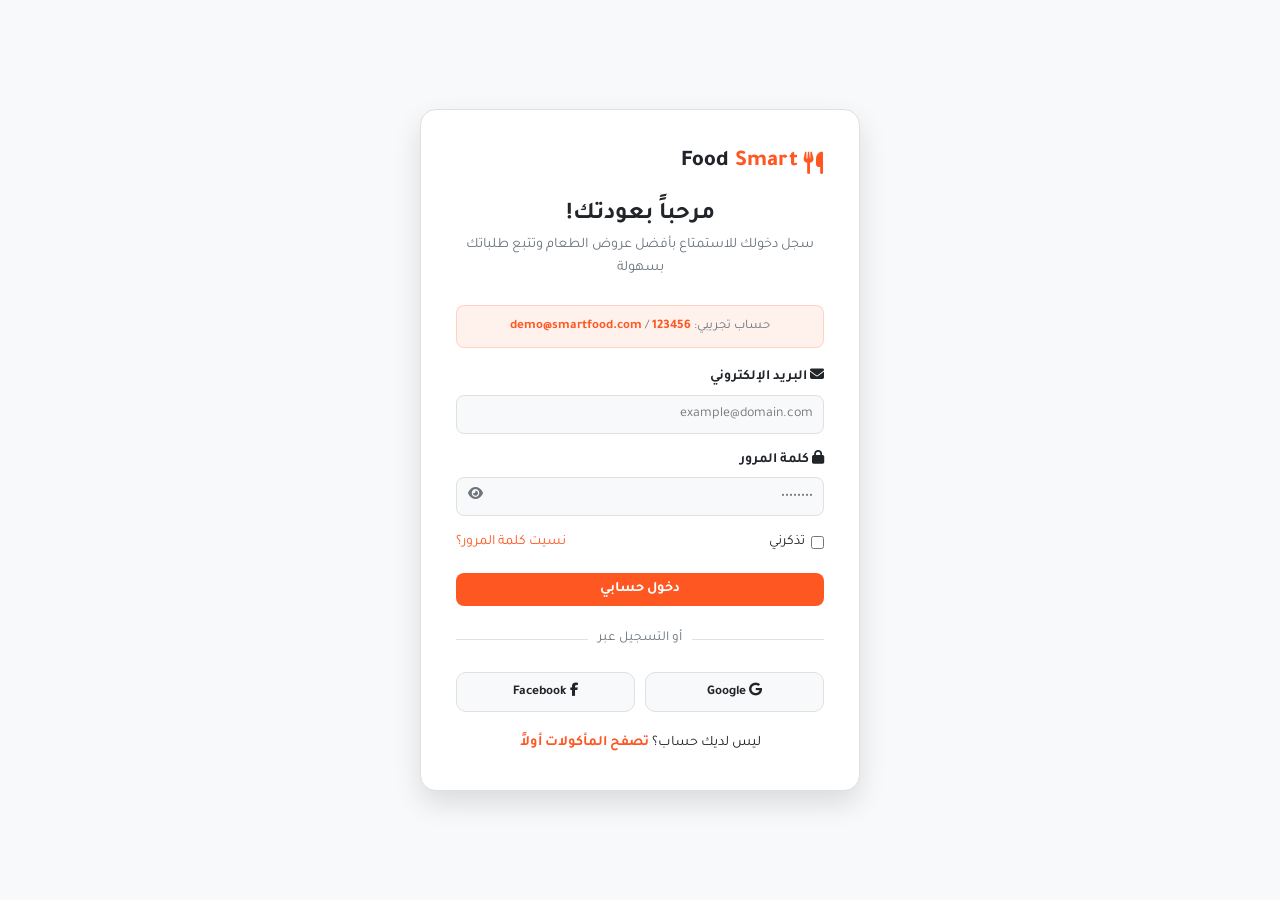
<file: sign-in.html>
<!DOCTYPE html>
<html lang="ar" dir="rtl">
<head>
    <meta charset="UTF-8">
    <meta name="viewport" content="width=device-width, initial-scale=1.0">
    <title>تسجيل الدخول | Smart Food</title>
    <!-- Google Fonts -->
    <link rel="preconnect" href="https://fonts.googleapis.com">
    <link rel="preconnect" href="https://fonts.gstatic.com" crossorigin>
    <link href="https://fonts.googleapis.com/css2?family=Tajawal:wght@400;500;700;800&display=swap" rel="stylesheet">
    <!-- FontAwesome Icons -->
    <link rel="stylesheet" href="https://cdnjs.cloudflare.com/ajax/libs/font-awesome/6.4.0/css/all.min.css">
    <link rel="stylesheet" href="style.css">
</head>
<body class="light-theme auth-page">

    <div class="auth-container">
        <div class="auth-card">
            <div class="auth-header">
                <a href="index.html" class="logo">
                    <i class="fa-solid fa-utensils"></i> Smart<span>Food</span>
                </a>
                <h2>مرحباً بعودتك!</h2>
                <p>سجل دخولك للاستمتاع بأفضل عروض الطعام وتتبع طلباتك بسهولة</p>
            </div>

            <div class="demo-hint">
                حساب تجريبي: <strong>demo@smartfood.com</strong> / <strong>123456</strong>
            </div>

            <form id="login-form" class="auth-form" novalidate>
                <div class="form-group">
                    <label for="email"><i class="fa-solid fa-envelope"></i> البريد الإلكتروني</label>
                    <input type="email" id="email" placeholder="example@domain.com" required>
                    <span class="error-msg" id="email-error"></span>
                </div>

                <div class="form-group">
                    <label for="password"><i class="fa-solid fa-lock"></i> كلمة المرور</label>
                    <div class="password-input">
                        <input type="password" id="password" placeholder="••••••••" required>
                        <button type="button" id="toggle-password" class="eye-btn">
                            <i class="fa-solid fa-eye"></i>
                        </button>
                    </div>
                    <span class="error-msg" id="password-error"></span>
                </div>

                <div class="form-options">
                    <label class="checkbox-label">
                        <input type="checkbox" id="remember-me">
                        <span>تذكرني</span>
                    </label>
                    <a href="#" class="forgot-link">نسيت كلمة المرور؟</a>
                </div>

                <button type="submit" class="btn btn-primary btn-block">دخول حسابي</button>
            </form>

            <div class="divider"><span>أو التسجيل عبر</span></div>

            <div class="social-auth">
                <button class="social-btn google"><i class="fa-brands fa-google"></i> Google</button>
                <button class="social-btn facebook"><i class="fa-brands fa-facebook-f"></i> Facebook</button>
            </div>

            <p class="auth-footer">ليس لديك حساب؟ <a href="index.html#menu">تصفح المأكولات أولاً</a></p>
        </div>
    </div>

    <div id="toast" class="toast"></div>

    <script src="script.js"></script>
</body>
</html>
</file>
<file: style.css>
/* ==========================================
   SMART FOOD EXPERIENCE - UNIFIED STYLES
   ========================================== */

:root {
    --primary: #ff5722;
    --primary-hover: #e64a19;
    --primary-color: #ff5722;
    --secondary: #2196f3;
    --accent: #ff9800;
    --accent-hover: #f57c00;
    --secondary-color: #2e7d32;
    --bg-main: #f8f9fa;
    --bg-card: #ffffff;
    --text-main: #212529;
    --text-color: #212529;
    --text-muted: #6c757d;
    --border-color: #e0e0e0;
    --modal-bg: rgba(0, 0, 0, 0.6);
    --shadow-sm: 0 4px 12px rgba(0, 0, 0, 0.05);
    --shadow-lg: 0 12px 28px rgba(0, 0, 0, 0.12);
    --radius: 16px;
    --transition: all 0.3s cubic-bezier(0.4, 0, 0.2, 1);
}

.dark-theme {
    --bg-main: #121212;
    --bg-card: #1e1e1e;
    --text-main: #f1f1f1;
    --text-color: #f1f1f1;
    --text-muted: #aaa;
    --border-color: #333;
    --shadow-sm: 0 4px 12px rgba(0, 0, 0, 0.3);
    --shadow-lg: 0 12px 28px rgba(0, 0, 0, 0.5);
}

* {
    box-sizing: border-box;
    margin: 0;
    padding: 0;
    font-family: "Tajawal", sans-serif;
}

html {
    scroll-behavior: smooth;
}

body {
    background-color: var(--bg-main);
    color: var(--text-color);
    transition: background-color 0.3s, color 0.3s;
    line-height: 1.6;
}

.container {
    width: 92%;
    max-width: 1300px;
    margin: 0 auto;
}

/* Header & Navigation */
.header {
    background: var(--bg-card);
    border-bottom: 1px solid var(--border-color);
    padding: 15px 0;
    position: sticky;
    top: 0;
    z-index: 1000;
}

.nav-container {
    display: flex;
    justify-content: space-between;
    align-items: center;
    gap: 12px;
}

.logo {
    font-size: 1.4rem;
    font-weight: 800;
    color: var(--primary-color);
    text-decoration: none;
    display: flex;
    align-items: center;
    gap: 6px;
    white-space: nowrap;
}

.logo span {
    color: var(--text-color);
}

.navbar {
    display: flex;
    gap: 20px;
}

.navbar a {
    text-decoration: none;
    color: var(--text-color);
    font-weight: 500;
    transition: 0.2s;
}

.navbar a:hover,
.navbar a.active {
    color: var(--primary-color);
}

.header-actions {
    display: flex;
    align-items: center;
    gap: 10px;
}

/* Hamburger Menu */
.menu-toggle {
    display: none;
    background: var(--bg-main);
    color: var(--text-color);
    border: 1px solid var(--border-color);
    width: 40px;
    height: 40px;
    border-radius: 8px;
    cursor: pointer;
    align-items: center;
    justify-content: center;
    font-size: 18px;
    flex-shrink: 0;
}

.mobile-nav {
    display: none;
    position: fixed;
    top: 0;
    right: -280px;
    width: 280px;
    height: 100%;
    background: var(--bg-card);
    box-shadow: var(--shadow-lg);
    z-index: 3000;
    padding: 70px 24px 24px;
    transition: right 0.35s ease;
    flex-direction: column;
    gap: 8px;
}

.mobile-nav.open {
    right: 0;
}

.mobile-nav a {
    text-decoration: none;
    color: var(--text-color);
    font-weight: 600;
    font-size: 1.05rem;
    padding: 12px 16px;
    border-radius: 10px;
    transition: var(--transition);
}

.mobile-nav a:hover,
.mobile-nav a.active {
    background: rgba(255, 87, 34, 0.1);
    color: var(--primary-color);
}

.mobile-nav-overlay {
    display: none;
    position: fixed;
    top: 0;
    left: 0;
    width: 100%;
    height: 100%;
    background: var(--modal-bg);
    z-index: 2900;
    opacity: 0;
    visibility: hidden;
    transition: var(--transition);
}

.mobile-nav-overlay.active {
    opacity: 1;
    visibility: visible;
}

/* Buttons */
.btn {
    padding: 8px 16px;
    border-radius: 8px;
    border: none;
    cursor: pointer;
    font-weight: 600;
    display: inline-flex;
    align-items: center;
    gap: 8px;
    transition: 0.2s ease-in-out;
    text-decoration: none;
    font-size: 0.9rem;
}

.btn-sm {
    padding: 5px 12px;
    font-size: 13px;
}

.btn-primary {
    background-color: var(--primary-color);
    color: #fff;
}

.btn-primary:hover {
    background-color: var(--primary-hover);
}

.btn-accent {
    background-color: var(--accent);
    color: #fff;
}

.btn-accent:hover {
    background-color: var(--accent-hover);
}

.btn-secondary {
    background: var(--bg-main);
    color: var(--text-color);
    border: 1px solid var(--border-color);
}

.btn-secondary:hover {
    background: var(--border-color);
}

.btn-outline {
    border: 2px solid var(--primary-color);
    background: transparent;
    color: var(--primary-color);
}

.btn-outline:hover {
    background-color: var(--primary-color);
    color: #fff;
}

.btn-block {
    width: 100%;
    justify-content: center;
}

.icon-btn {
    background: var(--bg-main);
    color: var(--text-color);
    border: 1px solid var(--border-color);
    width: 40px;
    height: 40px;
    border-radius: 50%;
    cursor: pointer;
    display: flex;
    align-items: center;
    justify-content: center;
    font-size: 16px;
    flex-shrink: 0;
}

.badge {
    position: absolute;
    top: -5px;
    right: -5px;
    background: var(--primary-color);
    color: #fff;
    font-size: 11px;
    padding: 2px 6px;
    border-radius: 50%;
}

.cart-wrapper {
    position: relative;
}

.food-actions {
    display: flex;
    gap: 5px;
}

/* Hero Section */
.hero {
    padding: 40px 0;
}

.hero-container {
    display: flex;
    align-items: center;
    justify-content: space-between;
    gap: 40px;
}

.hero-content {
    flex: 1;
}

.hero-content .tag {
    background: rgba(255, 87, 34, 0.1);
    color: var(--primary-color);
    padding: 6px 12px;
    border-radius: 20px;
    font-size: 14px;
    font-weight: 700;
    display: inline-block;
    margin-bottom: 15px;
}

.hero-content h1 {
    font-size: 36px;
    margin-bottom: 20px;
    line-height: 1.2;
}

.hero-content p {
    color: var(--text-muted);
    font-size: 16px;
    margin-bottom: 25px;
}

.hero-image {
    flex: 1;
    text-align: center;
}

.hero-image img {
    width: 100%;
    max-width: 420px;
    border-radius: 20px;
    box-shadow: 0 15px 30px rgba(0, 0, 0, 0.1);
}

/* Sections */
section {
    padding: 40px 0;
}

.section-title {
    text-align: center;
    margin-bottom: 30px;
}

.section-title h2 {
    font-size: 28px;
    margin-bottom: 8px;
}

.section-title h2 span {
    color: var(--primary-color);
}

.section-title p {
    color: var(--text-muted);
    font-size: 14px;
}

/* Categories */
.category-grid {
    display: grid;
    grid-template-columns: repeat(5, 1fr);
    gap: 12px;
}

.category-card {
    background: var(--bg-card);
    border: 1px solid var(--border-color);
    padding: 14px 10px;
    border-radius: 12px;
    text-align: center;
    cursor: pointer;
    transition: 0.2s;
}

.category-card:hover,
.category-card.active {
    border-color: var(--primary-color);
    transform: translateY(-3px);
    background: rgba(255, 87, 34, 0.05);
}

.category-card i {
    font-size: 22px;
    color: var(--primary-color);
    margin-bottom: 6px;
}

.category-card span {
    display: block;
    font-weight: 700;
    font-size: 13px;
}

/* Food Grid */
.food-grid {
    display: grid;
    grid-template-columns: repeat(4, 1fr);
    gap: 20px;
}

.food-card {
    background: var(--bg-card);
    border: 1px solid var(--border-color);
    border-radius: 14px;
    overflow: hidden;
    transition: 0.2s;
    position: relative;
}

.food-card:hover {
    transform: translateY(-5px);
    box-shadow: 0 12px 25px rgba(0, 0, 0, 0.08);
}

.delete-card-btn {
    position: absolute;
    top: 10px;
    left: 10px;
    background: rgba(220, 53, 69, 0.85);
    color: #fff;
    border: none;
    width: 32px;
    height: 32px;
    border-radius: 50%;
    cursor: pointer;
    display: flex;
    align-items: center;
    justify-content: center;
    font-size: 14px;
    z-index: 10;
    transition: 0.2s;
    box-shadow: 0 2px 6px rgba(0, 0, 0, 0.2);
}

.delete-card-btn:hover {
    background: #dc3545;
    transform: scale(1.1);
}

.food-img {
    width: 100%;
    height: 180px;
    object-fit: cover;
}

.food-details {
    padding: 16px;
}

.food-details h3 {
    font-size: 17px;
    margin-bottom: 6px;
}

.food-details p {
    color: var(--text-muted);
    font-size: 13px;
    margin-bottom: 12px;
    height: 38px;
    overflow: hidden;
}

.food-footer {
    display: flex;
    justify-content: space-between;
    align-items: center;
}

.food-price {
    font-weight: 800;
    color: var(--primary-color);
    font-size: 17px;
}

/* Footer */
.footer {
    background: var(--bg-card);
    border-top: 1px solid var(--border-color);
    padding: 40px 0 20px;
}

.footer-container {
    display: grid;
    grid-template-columns: repeat(auto-fit, minmax(250px, 1fr));
    gap: 30px;
    margin-bottom: 30px;
}

.footer-col h4 {
    margin-bottom: 15px;
}

.footer-col ul {
    list-style: none;
}

.footer-col ul li {
    margin-bottom: 8px;
}

.footer-col ul li a {
    text-decoration: none;
    color: var(--text-muted);
    transition: 0.2s;
}

.footer-col ul li a:hover {
    color: var(--primary-color);
}

.social-links {
    display: flex;
    gap: 10px;
    margin-top: 15px;
}

.social-links a {
    width: 35px;
    height: 35px;
    background: var(--bg-main);
    border: 1px solid var(--border-color);
    display: flex;
    align-items: center;
    justify-content: center;
    border-radius: 50%;
    color: var(--text-color);
    text-decoration: none;
}

.footer-bottom {
    text-align: center;
    border-top: 1px solid var(--border-color);
    padding-top: 20px;
    color: var(--text-muted);
    font-size: 14px;
}

/* Modals */
.modal {
    display: none;
    position: fixed;
    top: 50%;
    left: 50%;
    transform: translate(-50%, -50%);
    background: var(--bg-card);
    padding: 25px;
    border-radius: 16px;
    box-shadow: 0 10px 30px rgba(0, 0, 0, 0.3);
    z-index: 1001;
    width: 90%;
    max-width: 450px;
    text-align: right;
    max-height: 80vh;
    overflow-y: auto;
}

.modal.active {
    display: block;
}

.modal-overlay {
    display: none;
    position: fixed;
    top: 0;
    left: 0;
    width: 100%;
    height: 100%;
    background: var(--modal-bg);
    z-index: 1000;
}

.modal-overlay.active {
    display: block;
}

.modal-header {
    display: flex;
    justify-content: space-between;
    align-items: center;
    margin-bottom: 20px;
    border-bottom: 1px solid var(--border-color);
    padding-bottom: 10px;
}

.close-btn {
    font-size: 22px;
    cursor: pointer;
    background: none;
    border: none;
    color: var(--text-muted);
}

.form-group {
    margin-bottom: 15px;
}

.form-group label {
    display: block;
    margin-bottom: 6px;
    font-weight: 600;
    font-size: 14px;
}

.form-group input,
.form-group select,
.form-group textarea {
    width: 100%;
    padding: 10px;
    border: 1px solid var(--border-color);
    border-radius: 8px;
    background: var(--bg-main);
    color: var(--text-color);
    font-size: 14px;
}

.form-group input:focus,
.form-group select:focus,
.form-group textarea:focus {
    outline: none;
    border-color: var(--primary-color);
}

.qr-box {
    margin: 15px 0;
    background: #ffffff;
    padding: 15px;
    border-radius: 12px;
    display: inline-block;
    border: 1px solid var(--border-color);
}

.qr-box img {
    width: 200px;
    height: 200px;
    display: block;
}

/* Cart */
.cart-item {
    display: flex;
    justify-content: space-between;
    align-items: center;
    margin-bottom: 15px;
    padding-bottom: 10px;
    border-bottom: 1px solid var(--border-color);
}

.cart-item-info h4 {
    font-size: 16px;
    margin-bottom: 4px;
}

.cart-item-info p {
    color: var(--primary-color);
    font-weight: 700;
    font-size: 14px;
}

.cart-item-controls {
    display: flex;
    align-items: center;
    gap: 10px;
}

.qty-btn {
    width: 28px;
    height: 28px;
    border-radius: 50%;
    border: 1px solid var(--border-color);
    background: var(--bg-main);
    color: var(--text-color);
    cursor: pointer;
    display: flex;
    align-items: center;
    justify-content: center;
}

.cart-remove-btn {
    color: var(--primary-color);
    font-size: 16px;
    background: none;
    border: none;
    cursor: pointer;
}

.cart-total {
    font-size: 18px;
    font-weight: 800;
    margin: 20px 0;
    display: flex;
    justify-content: space-between;
}

.empty-cart-msg {
    text-align: center;
    color: var(--text-muted);
    padding: 20px 0;
}

/* Toast */
.toast {
    position: fixed;
    bottom: -60px;
    right: 20px;
    background: var(--text-color);
    color: var(--bg-main);
    padding: 12px 24px;
    border-radius: 8px;
    font-weight: 500;
    box-shadow: 0 4px 12px rgba(0, 0, 0, 0.15);
    transition: bottom 0.3s ease;
    z-index: 4000;
}

.toast.show {
    bottom: 20px;
}

/* Auth Page */
.auth-page {
    display: flex;
    align-items: center;
    justify-content: center;
    min-height: 100vh;
    padding: 20px;
}

.auth-container {
    width: 100%;
    max-width: 440px;
}

.auth-card {
    background: var(--bg-card);
    width: 100%;
    padding: 35px;
    border-radius: var(--radius);
    box-shadow: var(--shadow-lg);
    border: 1px solid var(--border-color);
}

.auth-header {
    text-align: center;
    margin-bottom: 25px;
}

.auth-header h2 {
    margin-top: 15px;
    font-size: 1.5rem;
}

.auth-header p {
    color: var(--text-muted);
    font-size: 0.9rem;
}

.password-input {
    position: relative;
}

.eye-btn {
    position: absolute;
    left: 12px;
    top: 50%;
    transform: translateY(-50%);
    background: none;
    border: none;
    color: var(--text-muted);
    cursor: pointer;
}

.error-msg {
    color: #e53935;
    font-size: 0.8rem;
    display: block;
    margin-top: 4px;
}

.form-options {
    display: flex;
    justify-content: space-between;
    align-items: center;
    margin-bottom: 20px;
    font-size: 0.88rem;
}

.checkbox-label {
    display: flex;
    align-items: center;
    gap: 6px;
    cursor: pointer;
}

.forgot-link {
    color: var(--primary-color);
    text-decoration: none;
}

.divider {
    text-align: center;
    margin: 20px 0;
    position: relative;
}

.divider::before {
    content: "";
    position: absolute;
    top: 50%;
    left: 0;
    width: 100%;
    height: 1px;
    background: var(--border-color);
}

.divider span {
    position: relative;
    background: var(--bg-card);
    padding: 0 10px;
    color: var(--text-muted);
    font-size: 0.85rem;
}

.social-auth {
    display: flex;
    gap: 10px;
    margin-bottom: 20px;
}

.social-btn {
    flex: 1;
    padding: 10px;
    border-radius: 10px;
    border: 1px solid var(--border-color);
    background: var(--bg-main);
    color: var(--text-color);
    cursor: pointer;
    font-weight: 600;
}

.auth-footer {
    text-align: center;
    font-size: 0.9rem;
}

.auth-footer a {
    color: var(--primary-color);
    text-decoration: none;
    font-weight: bold;
}

.demo-hint {
    background: rgba(255, 87, 34, 0.08);
    border: 1px solid rgba(255, 87, 34, 0.2);
    border-radius: 8px;
    padding: 10px 14px;
    font-size: 0.82rem;
    color: var(--text-muted);
    margin-bottom: 18px;
    text-align: center;
}

.demo-hint strong {
    color: var(--primary-color);
}

/* Responsive */
@media (max-width: 1200px) {
    .food-grid {
        grid-template-columns: repeat(3, 1fr);
    }
}

@media (max-width: 992px) {
    .category-grid {
        grid-template-columns: repeat(3, 1fr);
    }

    .hero-container {
        flex-direction: column;
        text-align: center;
    }

    .navbar {
        display: none;
    }

    .menu-toggle {
        display: flex;
    }

    .mobile-nav {
        display: flex;
    }

    .mobile-nav-overlay {
        display: block;
    }

    .header-actions .btn-accent,
    .header-actions .btn-outline {
        display: none;
    }
}

@media (max-width: 900px) {
    .food-grid {
        grid-template-columns: repeat(2, 1fr);
    }
}

@media (max-width: 576px) {
    .category-grid {
        grid-template-columns: repeat(2, 1fr);
    }

    .hero-content h1 {
        font-size: 26px;
    }

    .logo {
        font-size: 1.1rem;
    }
}

@media (max-width: 550px) {
    .food-grid {
        grid-template-columns: 1fr;
    }
}
</file>
